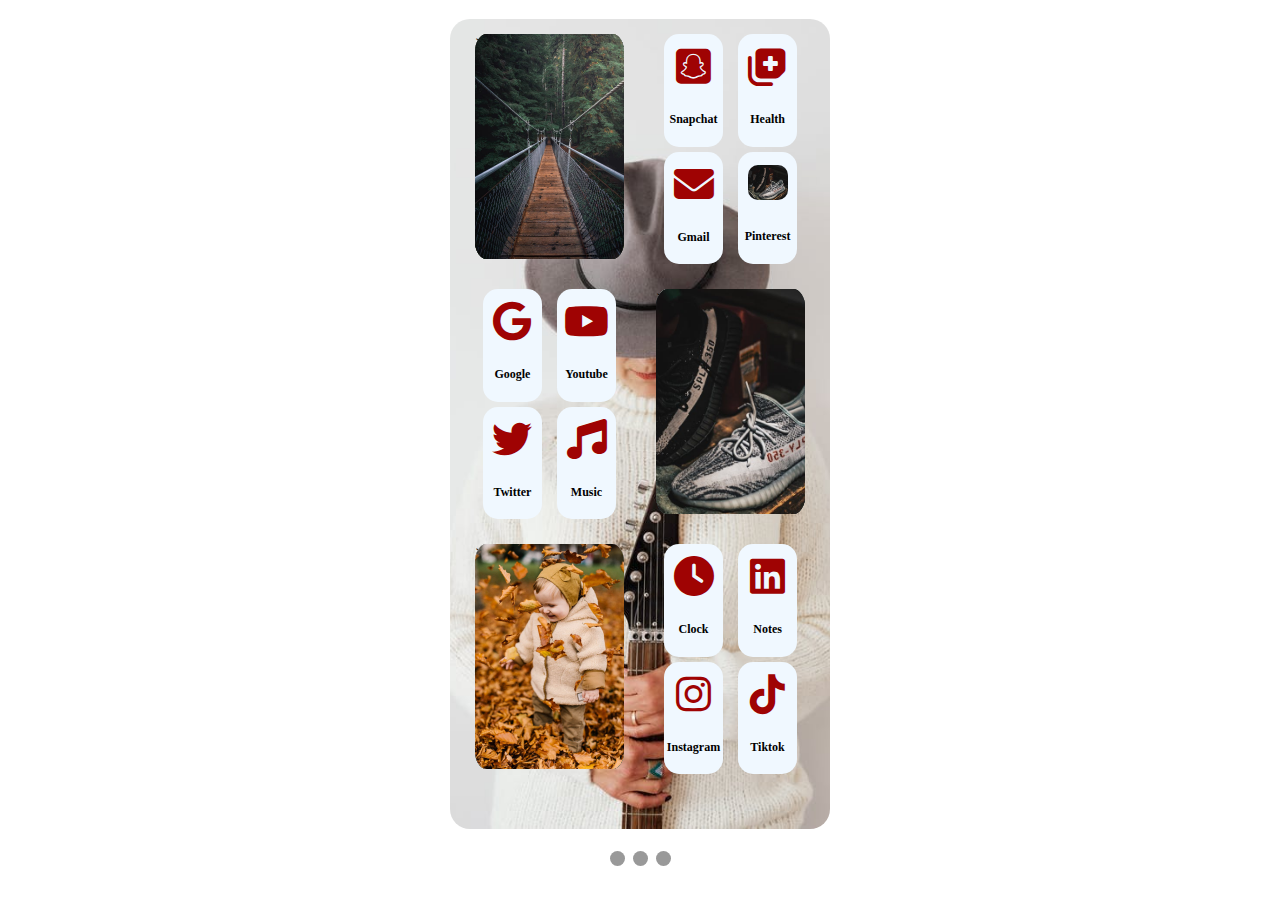
<file: index.html>
<!DOCTYPE html>
<html lang="en">
<head>
    <meta charset="UTF-8">
    <meta http-equiv="X-UA-Compatible" content="IE=edge">
    <meta name="viewport" content="width=device-width, initial-scale=1.0">
    <title>Font1</title>
    <link rel="stylesheet" href="./index.css">
    <link rel="stylesheet" href="https://cdnjs.cloudflare.com/ajax/libs/font-awesome/6.2.0/css/all.min.css">
   
</head>
<body>
    <div class="parent">

        <div class="child">
            <div class="first">
                <div class="love">
                    <img src="./image/nature.png" alt="" srcset="" class="image image1">
                    <img src="./image/nature2.png" alt="" srcset=""  class="image image2">>
                    <img src="./image/nature3.png" alt="" srcset="" class="image image3">
                    <img src="./image/nature4.png" alt="" srcset=""  class="image image4">
                    <img src="./image/nature5.png" alt="" srcset="" class="image image5">
                    <img src="./image/nature6.png" alt="" srcset="" class="image image6">
                </div>
               

                <div class="worry">
                 <div class="top">
                    <div class="one">
                        <i class="fa-brands fa-square-snapchat"></i>
                        <p>Snapchat</p>
                    </div>
                    <div class="two">
                        <i class="fa-solid fa-notes-medical"></i>
                        <p>Health</p>
                    </div>
                 </div>
                <div class="sub-top">
                    <div class="three">
                        <i class="fa-sharp fa-solid fa-envelope"></i>
                        <p>Gmail</p>
                    </div>
                    <div class="four">
                        <img src="./image/sneaker.png" alt="" srcset="">
                        <p>Pinterest</p>
                    </div>
                </div>
                </div>
            </div>


            <div class="first">
               

                <div class="worry">
                 <div class="top">
                    <div class="one">
                        <i class="fa-brands fa-google"></i>
                        <p>Google</p>
                    </div>
                    <div class="two">
                        <i class="fa-brands fa-youtube"></i>
                        <p>Youtube</p>
                    </div>
                 </div>
                <div class="sub-top">
                    <div class="three">
                        <i class="fa-brands fa-twitter"></i>
                        <p>Twitter</p>
                    </div>
                    <div class="four">
                        <!-- <img src="./image/sweater7.png" alt="" srcset=""> -->
                        <i class="fa-solid fa-music"></i>
                        <p>Music</p>
                    </div>
                </div>
                </div>

                <div class="love">
                    <img src="./image/sneaker.png" alt="" srcset="" class="image image1">
                    <img src="./image/snaeker.3png.webp" alt="" srcset=""  class="image image2">>
                    <img src="./image/sneaker2.png" alt="" srcset="" class="image image3">
                    <img src="./image/sneaker4.png" alt="" srcset=""  class="image image4">
                    <img src="./image/sneaker6.png" alt="" srcset="" class="image image5">
                    <img src="./image/sneaker4.png" alt="" srcset="" class="image image6">
                </div>
               
            </div>


            <div class="first">
                <div class="love">
                    <img src="./image/sweateer2.png" alt="" srcset="" class="image image1">
                    <img src="./image/sweater.png" alt="" srcset=""  class="image image2">>
                    <img src="./image/sweater3.png" alt="" srcset="" class="image image3">
                    <img src="./image/sweater5.png" alt="" srcset=""  class="image image4">
                    <img src="./image/sweater6.png" alt="" srcset="" class="image image5">
                    <img src="./image/sweater7.png" alt="" srcset="" class="image image6">
                </div>
               

                <div class="worry">
                 <div class="top">
                    <div class="one">
                        <i class="fa-solid fa-clock"></i>
                        <p>Clock</p>
                    </div>
                    <div class="two">
                        <i class="fa-brands fa-linkedin"></i>
                        <p>Notes</p>
                    </div>
                 </div>
                <div class="sub-top">
                    <div class="three">
                        <i class="fa-brands fa-instagram"></i>
                        <p>Instagram</p>
                    </div>
                    <div class="four">
                        <i class="fa-brands fa-tiktok"></i>
                        <p>Tiktok</p>
                    </div>
                </div>
                </div>
            </div>







       
        </div>
        
        <div style="text-align:center">
            <span class="dot" onclick="currentSlide1()"></span>
            <span class="dot" onclick="currentSlide2()"></span>
            <span class="dot" onclick="currentSlide3()"></span>
          </div>
    </div>
</body>
<script >
    function currentSlide1() {
  window.open('slide2.html', '_self');

}

</script>
</html>
</file>
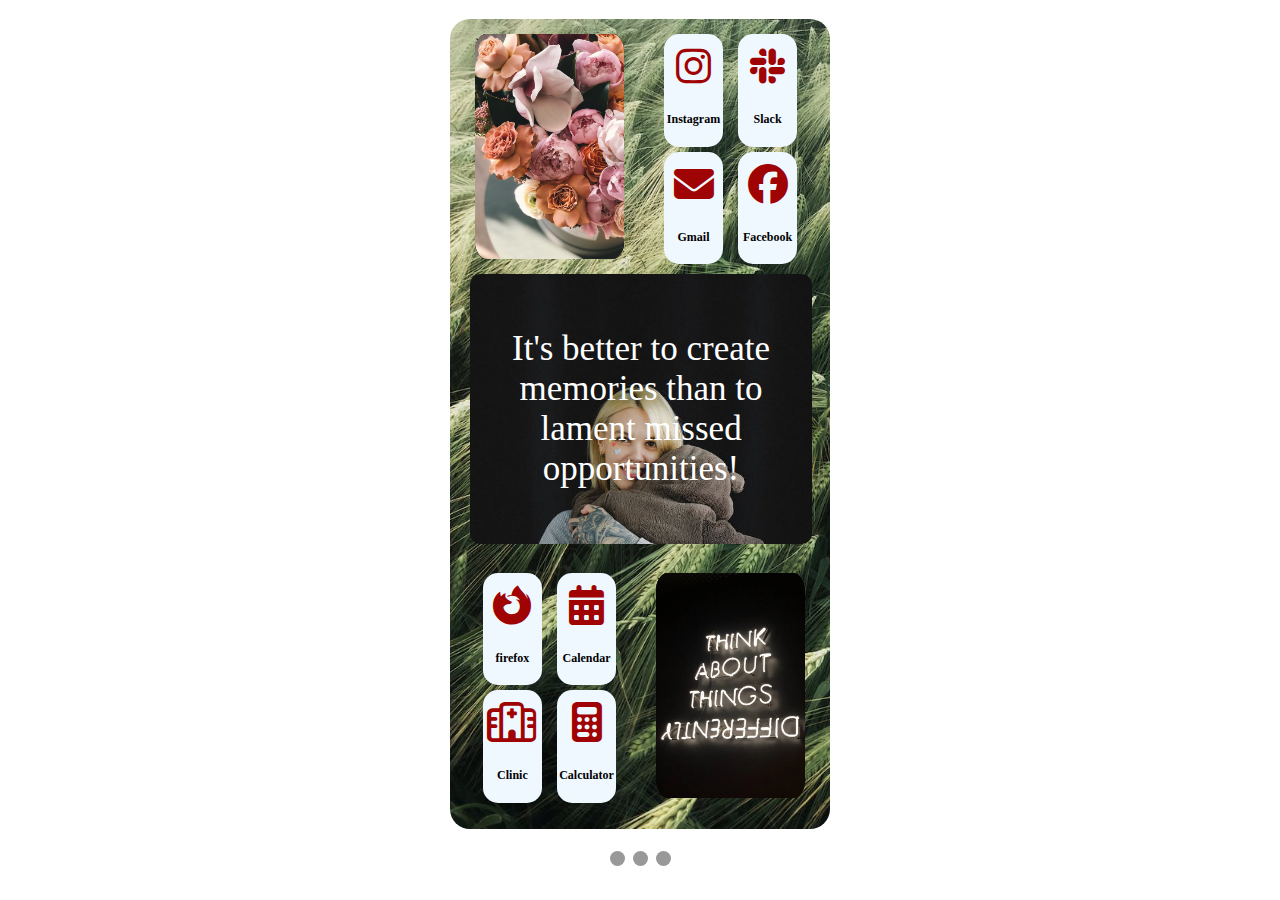
<file: slide2.html>
<!DOCTYPE html>
<html lang="en">
<head>
    <meta charset="UTF-8">
    <meta http-equiv="X-UA-Compatible" content="IE=edge">
    <meta name="viewport" content="width=device-width, initial-scale=1.0">
    <title>Font2</title>
    <link rel="stylesheet" href="./index.css">
    <link rel="stylesheet" href="https://cdnjs.cloudflare.com/ajax/libs/font-awesome/6.2.0/css/all.min.css">
   
</head>
<body>
    <div class="parent" >
       
        <div class="otherchild">
         
            <div class="first">
                <div class="love">
                    <img src="./image/flower.png" alt="" srcset="" class="image image1">
                    <img src="./image/flower2.png" alt="" srcset=""  class="image image2">>
                    <img src="./image/flower3.png" alt="" srcset="" class="image image3">
                    <img src="./image/flower4.png" alt="" srcset=""  class="image image4">
                    <img src="./image/flower5.png" alt="" srcset="" class="image image5">
                    <img src="./image/flower6.png" alt="" srcset="" class="image image6">
                </div>
               

                <div class="worry">
                 <div class="top">
                    <div class="one">
                        <i class="fa-brands fa-instagram"></i>
                        <p>Instagram</p>
                    </div>
                    <div class="two">
                        <i class="fa-brands fa-slack"></i>
                        <p>Slack</p>
                    </div>
                 </div>
                <div class="sub-top">
                    <div class="three">
                        <i class="fa-sharp fa-solid fa-envelope"></i>
                        <p>Gmail</p>
                    </div>
                    <div class="four">
                        <i class="fa-brands fa-facebook"></i>
                        <p>Facebook</p>
                    </div>
                </div>
                </div>
            </div>

            <div class="first1">
                <div class="widget"  data-text="The lord will lift his countenance upon me, and give me peace Num 6:26">
                       <span> It's better to create memories than to lament missed opportunities!</span> 
                </div>
            </div>

            
            <div class="first">
               

                <div class="worry">
                 <div class="top">
                    <div class="one">
                        <i class="fa-brands fa-firefox-browser"></i>
                        <p>firefox</p>
                    </div>
                    <div class="two">
                        <i class="fa-solid fa-calendar-days"></i>
                        <p>Calendar</p>
                    </div>
                 </div>
                <div class="sub-top">
                    <div class="three">
                        <i class="fa-regular fa-hospital"></i>
                        <p>Clinic</p>
                    </div>
                    <div class="four">
                        <!-- <img src="./image/sweater7.png" alt="" srcset=""> -->
                        <i class="fa-solid fa-calculator"></i>
                        <p>Calculator</p>
                    </div>
                </div>
                </div>

                <div class="love">
                    <img src="./image/quote.png" alt="" srcset="" class="image image1">
                    <img src="./image/quote2.png" alt="" srcset=""  class="image image2">>
                    <img src="./image/quote3.png" alt="" srcset="" class="image image3">
                    <img src="/image/quote4.png" alt="" srcset=""  class="image image4">
                    <img src="./image/quote5.png" alt="" srcset="" class="image image5">
                    <img src="./image/quote6.png" alt="" srcset="" class="image image6">
                </div>
               
            </div>

            
        </div>

        <div style="text-align:center">
            <span class="dot" onclick="currentSlide1()"></span>
            <span class="dot" onclick="currentSlide2()"></span>
            <span class="dot" onclick="currentSlide3()"></span>
          </div>

    </div>
</body>
<script >
    
    function currentSlide2() {
  window.open('slide3.html', '_self');
}
</script>

</html>
</file>
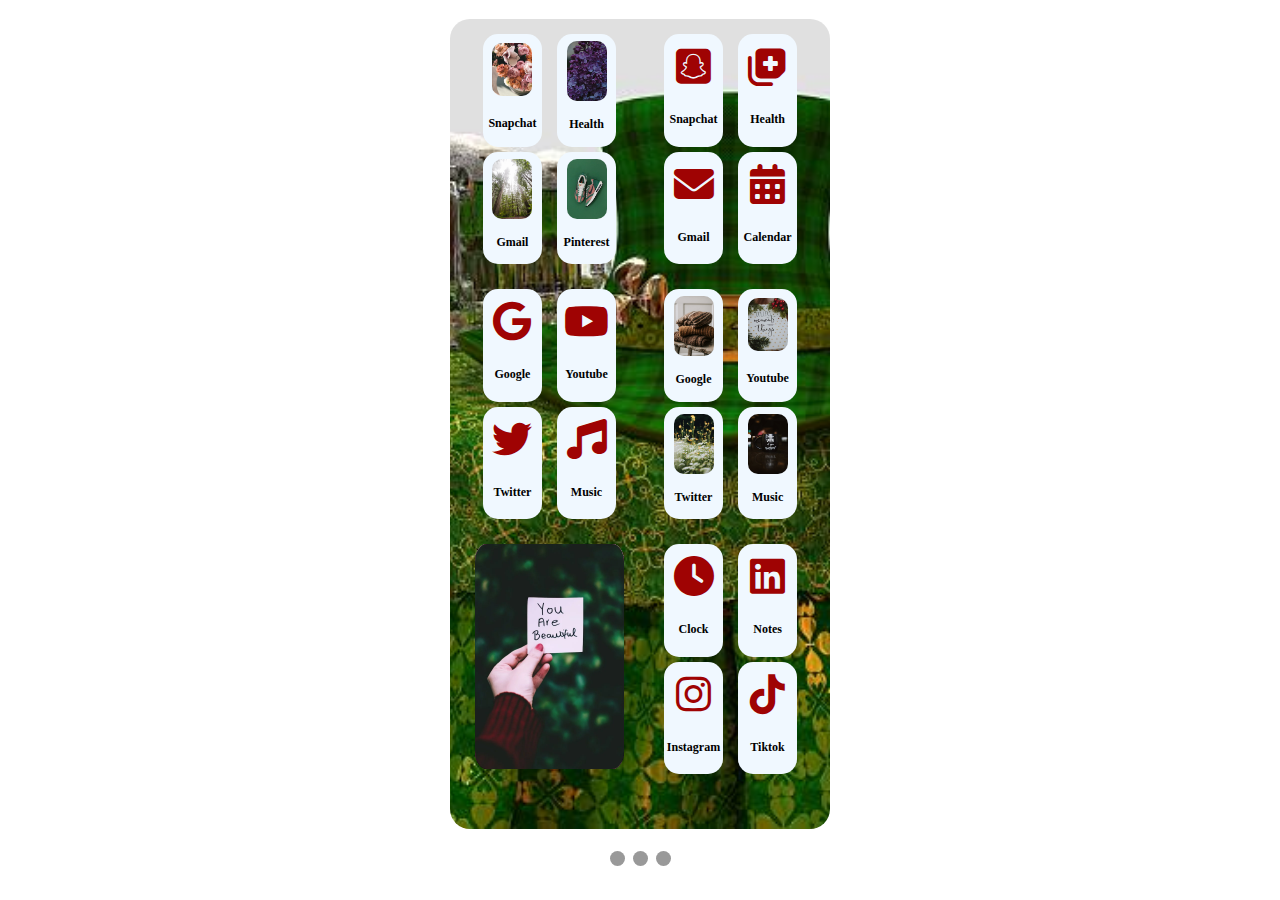
<file: slide3.html>
<!DOCTYPE html>
<html lang="en">
<head>
    <meta charset="UTF-8">
    <meta http-equiv="X-UA-Compatible" content="IE=edge">
    <meta name="viewport" content="width=device-width, initial-scale=1.0">
    <title>Font3</title>
    <link rel="stylesheet" href="./index.css">
    <link rel="stylesheet" href="https://cdnjs.cloudflare.com/ajax/libs/font-awesome/6.2.0/css/all.min.css">
   
</head>
<body>
    
    <div class="parent">

        <div class="third-child">
            <div class="first">
            
                <div class="worry">
                    <div class="top">
                       <div class="one">
                           <img src="./image/flower.png" alt="" srcset="">
                           <p>Snapchat</p>
                       </div>
                       <div class="two">
                          <img src="./image/flower4.png" alt="" srcset="">
                           <p>Health</p>
                       </div>
                    </div>
                   <div class="sub-top">
                       <div class="three">
                          <img src="./image/nature4.png" alt="" srcset="">
                           <p>Gmail</p>
                       </div>
                       <div class="four">
                           <img src="./image/sneaker6.png" alt="" srcset="">
                           <p>Pinterest</p>
                       </div>
                   </div>
                   </div>
               

                <div class="worry">
                 <div class="top">
                    <div class="one">
                        <i class="fa-brands fa-square-snapchat"></i>
                        <p>Snapchat</p>
                    </div>
                    <div class="two">
                        <i class="fa-solid fa-notes-medical"></i>
                        <p>Health</p>
                    </div>
                 </div>
                <div class="sub-top">
                    <div class="three">
                        <i class="fa-sharp fa-solid fa-envelope"></i>
                        <p>Gmail</p>
                    </div>
                    <div class="four">
                        <i class="fa-solid fa-calendar-days"></i>
                        <p>Calendar</p>
                    </div>
                </div>
                </div>
            </div>


            <div class="first">
               

                <div class="worry">
                 <div class="top">
                    <div class="one">
                        <i class="fa-brands fa-google"></i>
                        <p>Google</p>
                    </div>
                    <div class="two">
                        <i class="fa-brands fa-youtube"></i>
                        <p>Youtube</p>
                    </div>
                 </div>
                <div class="sub-top">
                    <div class="three">
                        <i class="fa-brands fa-twitter"></i>
                        <p>Twitter</p>
                    </div>
                    <div class="four">
                        <!-- <img src="./image/sweater7.png" alt="" srcset=""> -->
                        <i class="fa-solid fa-music"></i>
                        <p>Music</p>
                    </div>
                </div>
                </div>
                <div class="worry">
                 <div class="top">
                    <div class="one">
                        <img src="./image/sweater5.png" alt="" srcset="">
                        <p>Google</p>
                    </div>
                    <div class="two">
                       <img src="./image/quote5.png" alt="" srcset="">
                        <p>Youtube</p>
                    </div>
                 </div>
                <div class="sub-top">
                    <div class="three">
                        <img src="./image/nature5.png" alt="" srcset="">
                        <p>Twitter</p>
                    </div>
                    <div class="four">
                        <img src="./image/quote3.png" alt="" srcset="">
                        
                        <p>Music</p>
                    </div>
                </div>
                </div>

              
               
            </div>


            <div class="first">
                <div class="love">
                    <img src="./image/quote2.png" alt="" srcset="" class="image image1">
                    <img src="./image/flower2.png" alt="" srcset=""  class="image image2">>
                    <img src="./image/nature2.png" alt="" srcset="" class="image image3">
                    <img src="./image/sneaker2.png" alt="" srcset=""  class="image image4">
                    <img src="./image/flower5.png" alt="" srcset="" class="image image5">
                    <img src="./image/sweater7.png" alt="" srcset="" class="image image6">
                </div>
               

                <div class="worry">
                 <div class="top">
                    <div class="one">
                        <i class="fa-solid fa-clock"></i>
                        <p>Clock</p>
                    </div>
                    <div class="two">
                        <i class="fa-brands fa-linkedin"></i>
                        <p>Notes</p>
                    </div>
                 </div>
                <div class="sub-top">
                    <div class="three">
                        <i class="fa-brands fa-instagram"></i>
                        <p>Instagram</p>
                    </div>
                    <div class="four">
                        <i class="fa-brands fa-tiktok"></i>
                        <p>Tiktok</p>
                    </div>
                </div>
                </div>
            </div>


        </div>
        <div style="text-align:center">
            <span class="dot" onclick="currentSlide1()"></span>
            <span class="dot" onclick="currentSlide2()"></span>
            <span class="dot" onclick="currentSlide3()"></span>
          </div>
    </div>
</body>

<script >
    
    function currentSlide3() {
  window.open('index.html', '_self');

}

</script>
</html>
</file>
<file: index.css>
.parent{
    /* background-color: brown; */
    width: 100%;
    height: 97vh;
    display: grid;
    place-items: center;
}
.child{
    background-image: url(./image/sweater.png);
   background-repeat: no-repeat;
   background-size: cover;
   background-position: center;
   border-radius: 20px;
   height: 90vh;
    width: 30%;
}
.otherchild{
    background-image: url(./image/nature3.png);
   background-repeat: no-repeat;
   background-size: cover;
   background-position: center;
   border-radius: 20px;
   height: 90vh;
    width: 30%;
}
.third-child{
    background-image: url(./image/sweater7.png);
   background-repeat: no-repeat;
   background-size: cover;
   background-position: center;
   border-radius: 20px;
   height: 90vh;
    width: 30%;
}

.love{
    position: relative;
    width: 45%;
    height: 25vh;
}

.image{
    position: absolute;
    top: 0;
    left: 0;
    width: 100%;
    height: 100%;
    object-fit: cover;
    animation: cycle 1.5s linear infinite 0s forwards;
    animation-play-state: paused;
    border-radius: 8%;
}


 .love:hover .image {
    animation-play-state: running;
}
.image1{
    z-index: 10;
}
.image2{
    z-index: 9;
    animation-delay: .15s;
}
.image3{
    z-index: 8;
    animation-delay: .3s;
}
.image4{
    z-index: 7;
    animation-delay: .45s;
}
.image5{
    z-index: 6;
    animation-delay: .600s;
}
.image6{
    z-index: 5;
    animation-delay: .900s;
}

@keyframes cycle{
    from{
        visibility: visible;
        z-index: 11;
    }
    to{
        visibility: hidden;
        z-index: 8;
    }
}

.worry{
    position: relative;
    width: 45%;
    height: 25vh;
}
.first{
    display: flex;
    padding: 15px 25px;
    justify-content: space-between;
}
.top{
    display: flex;
    width: 100%;
    justify-content: space-around;
     height: 50%;
   
}
.sub-top{

    display: flex;
    width: 100%;
    height: 50%;
    justify-content: space-around;
    border-radius: 20px;
    padding-top: 5px;
}
.one{
    font-size: 40px;
    border-radius: 15px;
    background-color: aliceblue;
    width: 40%;
    place-items: 
    center;
    display: grid;
    padding-top: 5px;
    color: rgb(159, 3, 3);
    
}

.two{
    font-size: 40px;
    background-color: aliceblue;
    width: 40%;
    border-radius: 15px;
    place-items: center;
    display: grid;
    padding-top: 5px;
    color: rgb(159, 3, 3);
}
.three{
    font-size: 40px;
    background-color: aliceblue; 
    width: 40%;
    border-radius: 15px;
    place-items: center;
    display: grid;
    padding-top: 5px;
    color: rgb(159, 3, 3);
}
.four{
    font-size: 40px;
    background-color: aliceblue;
    width: 40%;
    border-radius: 15px;
    place-items: center;
    display: grid;
    padding-top: 5px;
    color: rgb(159, 3, 3);
}

img{
    width: 40px;
    border-radius: 10px;
}
p{
    font-size: 12px;
    font-weight: 600;
    padding: 0;
    color: black;
}
.widget{
    position: relative;
    width: 100%;
    height: 30vh;
    border-radius: 10px;
    text-align: center;
    font-size: 35px;
    font-weight: 100;
    align-items: center;
    display: inline-block;
    color: white;
    position: relative;
    display: grid;
    place-items: center; 
    border: none;
    background-image: url(./image/sweater3.png);
    background-size: cover;
    background-repeat: no-repeat;
    overflow: hidden;
}

.widget::before {
    content: attr(data-text);
    position: absolute;
    top: 0;
    left: 0;
    width: 100%;
    height: 100%;
    background-image: url(./image/sneaker.png);
    background-size: cover;
    background-repeat: no-repeat;
    color: white;
    display: grid;
    place-items: center;
    transform: translateX(-105%);
    transition: transform.25s;
   
}
.widget:hover::before{
    transform: none;
}
.widget span{
    display: inline-block;
    padding: -90px 20px;
    transition: transform 0.25s;
}
.widget:hover span{
    transform: translateX(125%);
    }
.first1{
    height: 35%;
    width: 90%;
    /* display: flex; */
    padding: 0px 20px;
    justify-content: space-between;
    align-content: space-between;
    border: 0px; 
    
}
@media(max-width: 768px){
   
    .child{
       
        background-image: url(./image/flower.png);
       background-repeat: no-repeat;
       background-size: cover;
       background-position: center;
       border-radius: 20px;
       max-height: 100vh;
        width: 100%;
    }

    .first{
        display: flex;
        padding: 15px 25px;
        justify-content: space-between;
    }
    .worry{
        position: relative;
        width: 50%;
        height: 25vh;
    }

    .love{
        position: relative;
        width: 50%;
        height: 25vh;
    }

    .otherchild{
        
        background-image: url(./image/nature5.png);
       background-repeat: no-repeat;
       background-size: cover;
       background-position: center;
       border-radius: 20px;
       max-height: 95vh;
        width: 100%;
    }
    .third-child{
        background-image: url(./image/quote3.png);
        background-repeat: no-repeat;
        background-size: cover;
        background-position: center;
        border-radius: 20px;
        max-height: 95vh;
         width: 100%;
    }
}

.dot {
    cursor: pointer;
    height: 15px;
    width: 15px;
    margin: 0 2px;
    background-color: #999999;
    border-radius: 50%;
    display: inline-block;
    transition: background-color 0.6s ease;
  }
  .active,
  .dot:hover {
    background-color: #111111;
  }
</file>
